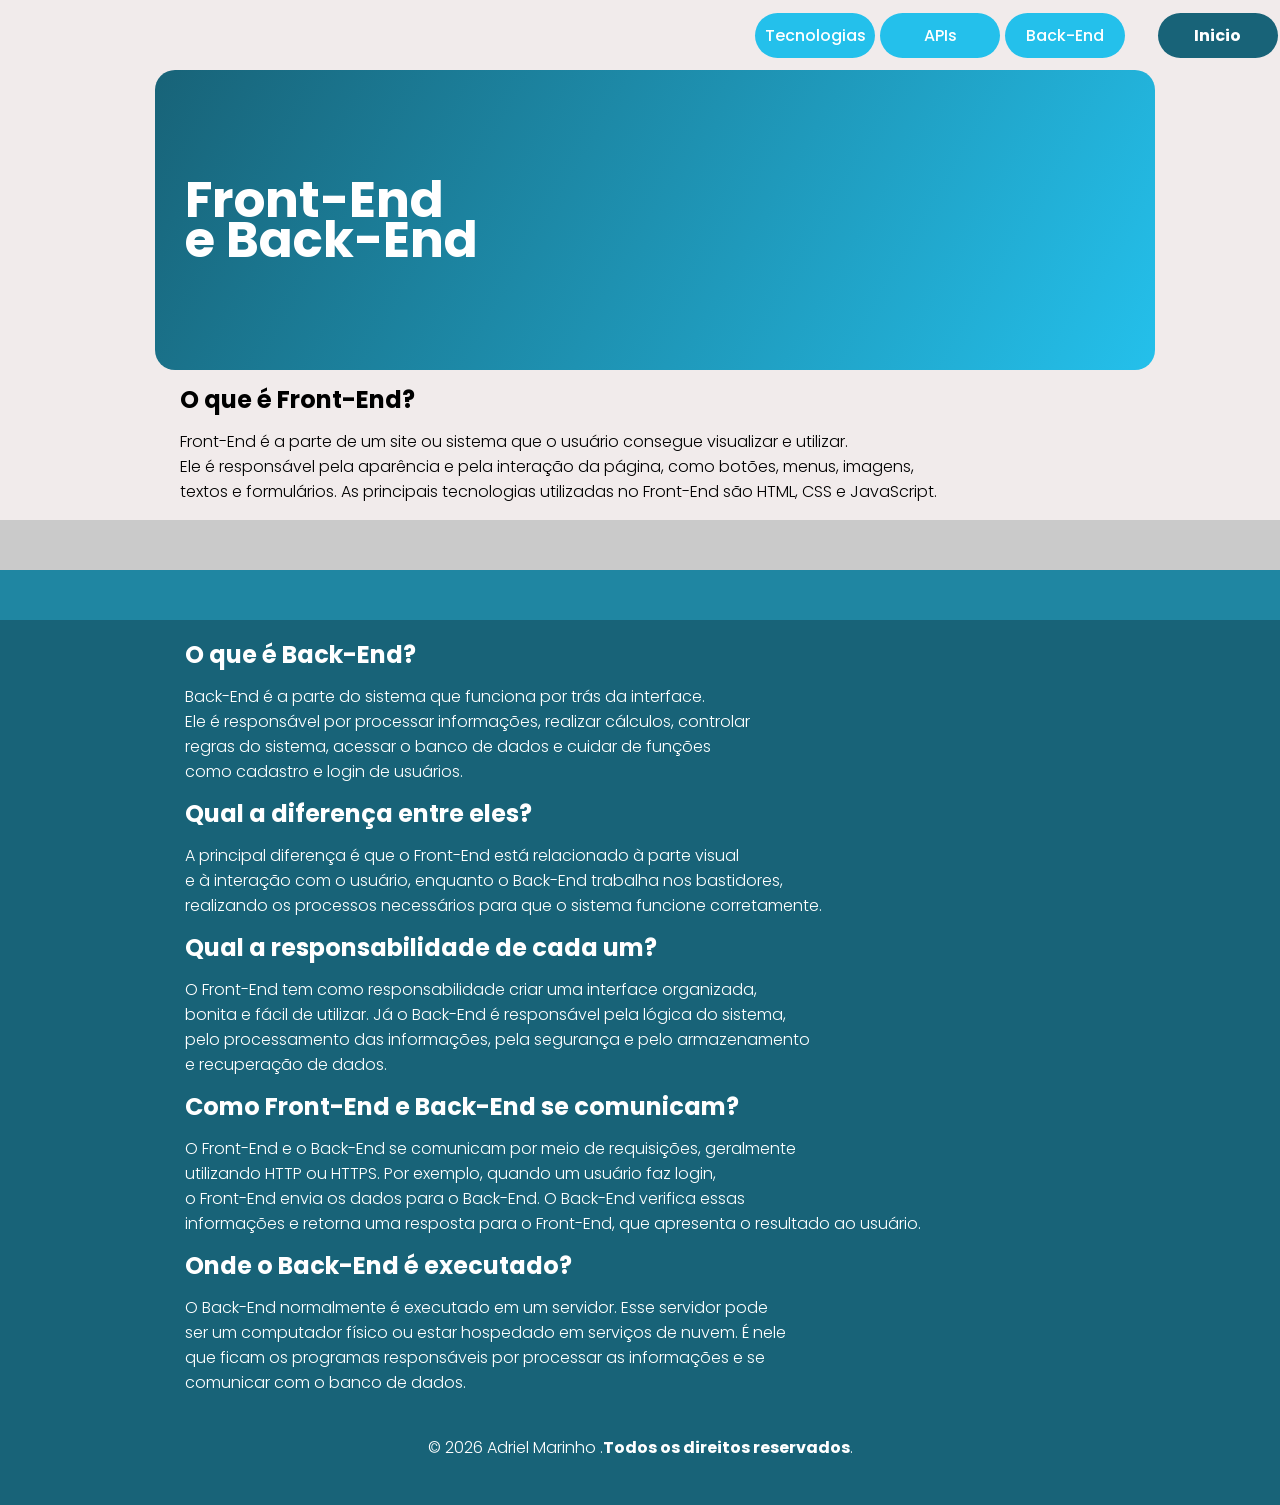
<file: index.html>
<!DOCTYPE html>

<html lang="pt-BR">
    <head>
        <meta charset="UTF-8">
        <meta name="viewport" content="width=device-width, initial-scale=1.0">
        <title>Como Funciona o Back-end?</title>
        <link rel="stylesheet" href="./css/style.css">
        <link rel="preconnect" href="https://fonts.googleapis.com">
<link rel="preconnect" href="https://fonts.gstatic.com" crossorigin>
<link href="https://fonts.googleapis.com/css2?family=Poppins:ital,wght@0,100;0,200;0,300;0,400;0,500;0,600;0,700;0,800;0,900;1,100;1,200;1,300;1,400;1,500;1,600;1,700;1,800;1,900&display=swap" rel="stylesheet">
    </head>
    <body>
        <header id="nav">
            <nav>
                <a href="index.html" class="Inicio">Inicio</a>
                <a href="Back-End/Back.html">Back-End</a>
                <a href="Apis-/Apis.html">APIs</a>
                <a href="Tecnologias/Tecnologias.html">Tecnologias</a>
            </nav>
        </header>

        <div class="container1">
            <div class="box"><h1>Front-End <br> e Back-End</h1></div>
        </div>

        <section>
            <h2>O que é Front-End?</h2>
            <p>Front-End é a parte de um site ou sistema que o usuário consegue visualizar e utilizar. <br>
             Ele é responsável pela aparência e pela interação da página, como botões, menus, imagens, <br>
             textos e formulários. As principais tecnologias utilizadas no Front-End são HTML, CSS e JavaScript.
            </p>
        </section>

        <div class="div1"></div>
        <div class="div2"></div>
        <div class="div3">
            <section>
                <h2>O que é Back-End?</h2>
                <p>Back-End é a parte do sistema que funciona por trás da interface. <br>
                    Ele é responsável por processar informações, realizar cálculos, controlar <br>
                    regras do sistema, acessar o banco de dados e cuidar de funções <br>
                    como cadastro e login de usuários.</p>

            </section>
            <section>
                <h2>Qual a diferença entre eles?</h2>
                <p>A principal diferença é que o Front-End está relacionado à parte visual <br>
                     e à interação com o usuário, enquanto o Back-End trabalha nos bastidores, <br>
                     realizando os processos necessários para que o sistema funcione corretamente.</p>

            </section>
            <section>
                <h2>Qual a responsabilidade de cada um?</h2>
                <p>O Front-End tem como responsabilidade criar uma interface organizada, <br>
                    bonita e fácil de utilizar. Já o Back-End é responsável pela lógica do sistema, <br>
                     pelo processamento das informações, pela segurança e pelo armazenamento <br>
                      e recuperação de dados.</p>

            </section>
            <section>
                <h2>Como Front-End e Back-End se comunicam?</h2>
                <p>O Front-End e o Back-End se comunicam por meio de requisições, geralmente <br>
                    utilizando HTTP ou HTTPS. Por exemplo, quando um usuário faz login, <br>
                    o Front-End envia os dados para o Back-End. O Back-End verifica essas <br>
                    informações e retorna uma resposta para o Front-End, que apresenta o resultado ao usuário.</p>

            </section>
            <section>
                <h2>Onde o Back-End é executado?</h2>
                <p>O Back-End normalmente é executado em um servidor. Esse servidor pode <br>
                    ser um computador físico ou estar hospedado em serviços de nuvem. É nele <br>
                     que ficam os programas responsáveis por processar as informações e se <br>
                     comunicar com o banco de dados.</p>

            </section>

            <footer>
                © 2026 Adriel Marinho . <strong>Todos os direitos reservados</strong>.
            </footer>
        </div>
    </body>
</html>
</file>
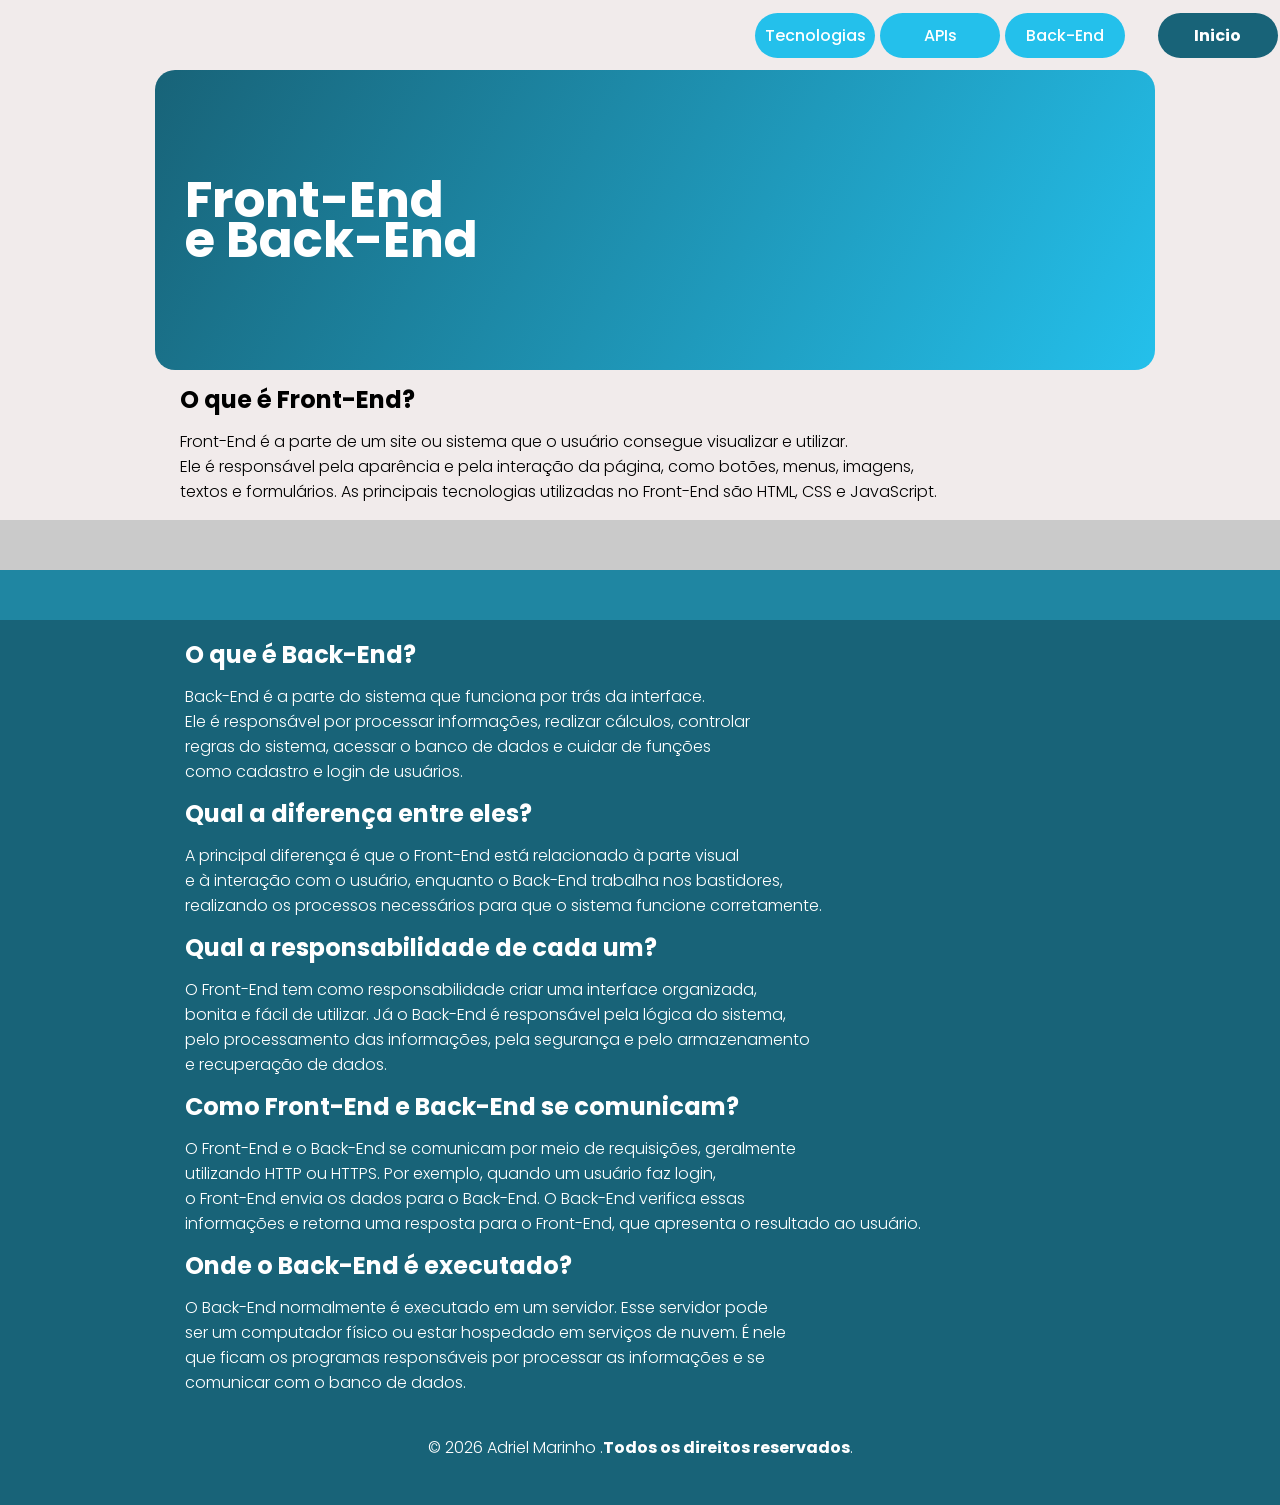
<file: Inicio.html>
<!DOCTYPE html>

<html lang="pt-BR">
    <head>
        <meta charset="UTF-8">
        <meta name="viewport" content="width=device-width, initial-scale=1.0">
        <title>Como Funciona o Back-end?</title>
        <link rel="stylesheet" href="./css/style.css">
        <link rel="preconnect" href="https://fonts.googleapis.com">
<link rel="preconnect" href="https://fonts.gstatic.com" crossorigin>
<link href="https://fonts.googleapis.com/css2?family=Poppins:ital,wght@0,100;0,200;0,300;0,400;0,500;0,600;0,700;0,800;0,900;1,100;1,200;1,300;1,400;1,500;1,600;1,700;1,800;1,900&display=swap" rel="stylesheet">
    </head>
    <body>
        <header id="nav">
            <nav>
                <a href="/Inicio/Inicio.html" class="Inicio">Inicio</a>
                <a href="/Back-End/Back.html">Back-End</a>
                <a href="/Apis-/Apis.html">APIs</a>
                <a href="/Tecnologias/Tecnologias.html">Tecnologias</a>
            </nav>
        </header>

        <div class="container1">
            <div class="box"><h1>Front-End <br> e Back-End</h1></div>
        </div>

        <section>
            <h2>O que é Front-End?</h2>
            <p>Front-End é a parte de um site ou sistema que o usuário consegue visualizar e utilizar. <br>
             Ele é responsável pela aparência e pela interação da página, como botões, menus, imagens, <br>
             textos e formulários. As principais tecnologias utilizadas no Front-End são HTML, CSS e JavaScript.
            </p>
        </section>

        <div class="div1"></div>
        <div class="div2"></div>
        <div class="div3">
            <section>
                <h2>O que é Back-End?</h2>
                <p>Back-End é a parte do sistema que funciona por trás da interface. <br>
                    Ele é responsável por processar informações, realizar cálculos, controlar <br>
                    regras do sistema, acessar o banco de dados e cuidar de funções <br>
                    como cadastro e login de usuários.</p>

            </section>
            <section>
                <h2>Qual a diferença entre eles?</h2>
                <p>A principal diferença é que o Front-End está relacionado à parte visual <br>
                     e à interação com o usuário, enquanto o Back-End trabalha nos bastidores, <br>
                     realizando os processos necessários para que o sistema funcione corretamente.</p>

            </section>
            <section>
                <h2>Qual a responsabilidade de cada um?</h2>
                <p>O Front-End tem como responsabilidade criar uma interface organizada, <br>
                    bonita e fácil de utilizar. Já o Back-End é responsável pela lógica do sistema, <br>
                     pelo processamento das informações, pela segurança e pelo armazenamento <br>
                      e recuperação de dados.</p>

            </section>
            <section>
                <h2>Como Front-End e Back-End se comunicam?</h2>
                <p>O Front-End e o Back-End se comunicam por meio de requisições, geralmente <br>
                    utilizando HTTP ou HTTPS. Por exemplo, quando um usuário faz login, <br>
                    o Front-End envia os dados para o Back-End. O Back-End verifica essas <br>
                    informações e retorna uma resposta para o Front-End, que apresenta o resultado ao usuário.</p>

            </section>
            <section>
                <h2>Onde o Back-End é executado?</h2>
                <p>O Back-End normalmente é executado em um servidor. Esse servidor pode <br>
                    ser um computador físico ou estar hospedado em serviços de nuvem. É nele <br>
                     que ficam os programas responsáveis por processar as informações e se <br>
                     comunicar com o banco de dados.</p>

            </section>

            <footer>
                © 2026 Adriel Marinho . <strong>Todos os direitos reservados</strong>.
            </footer>
        </div>
    </body>
</html>
</file>
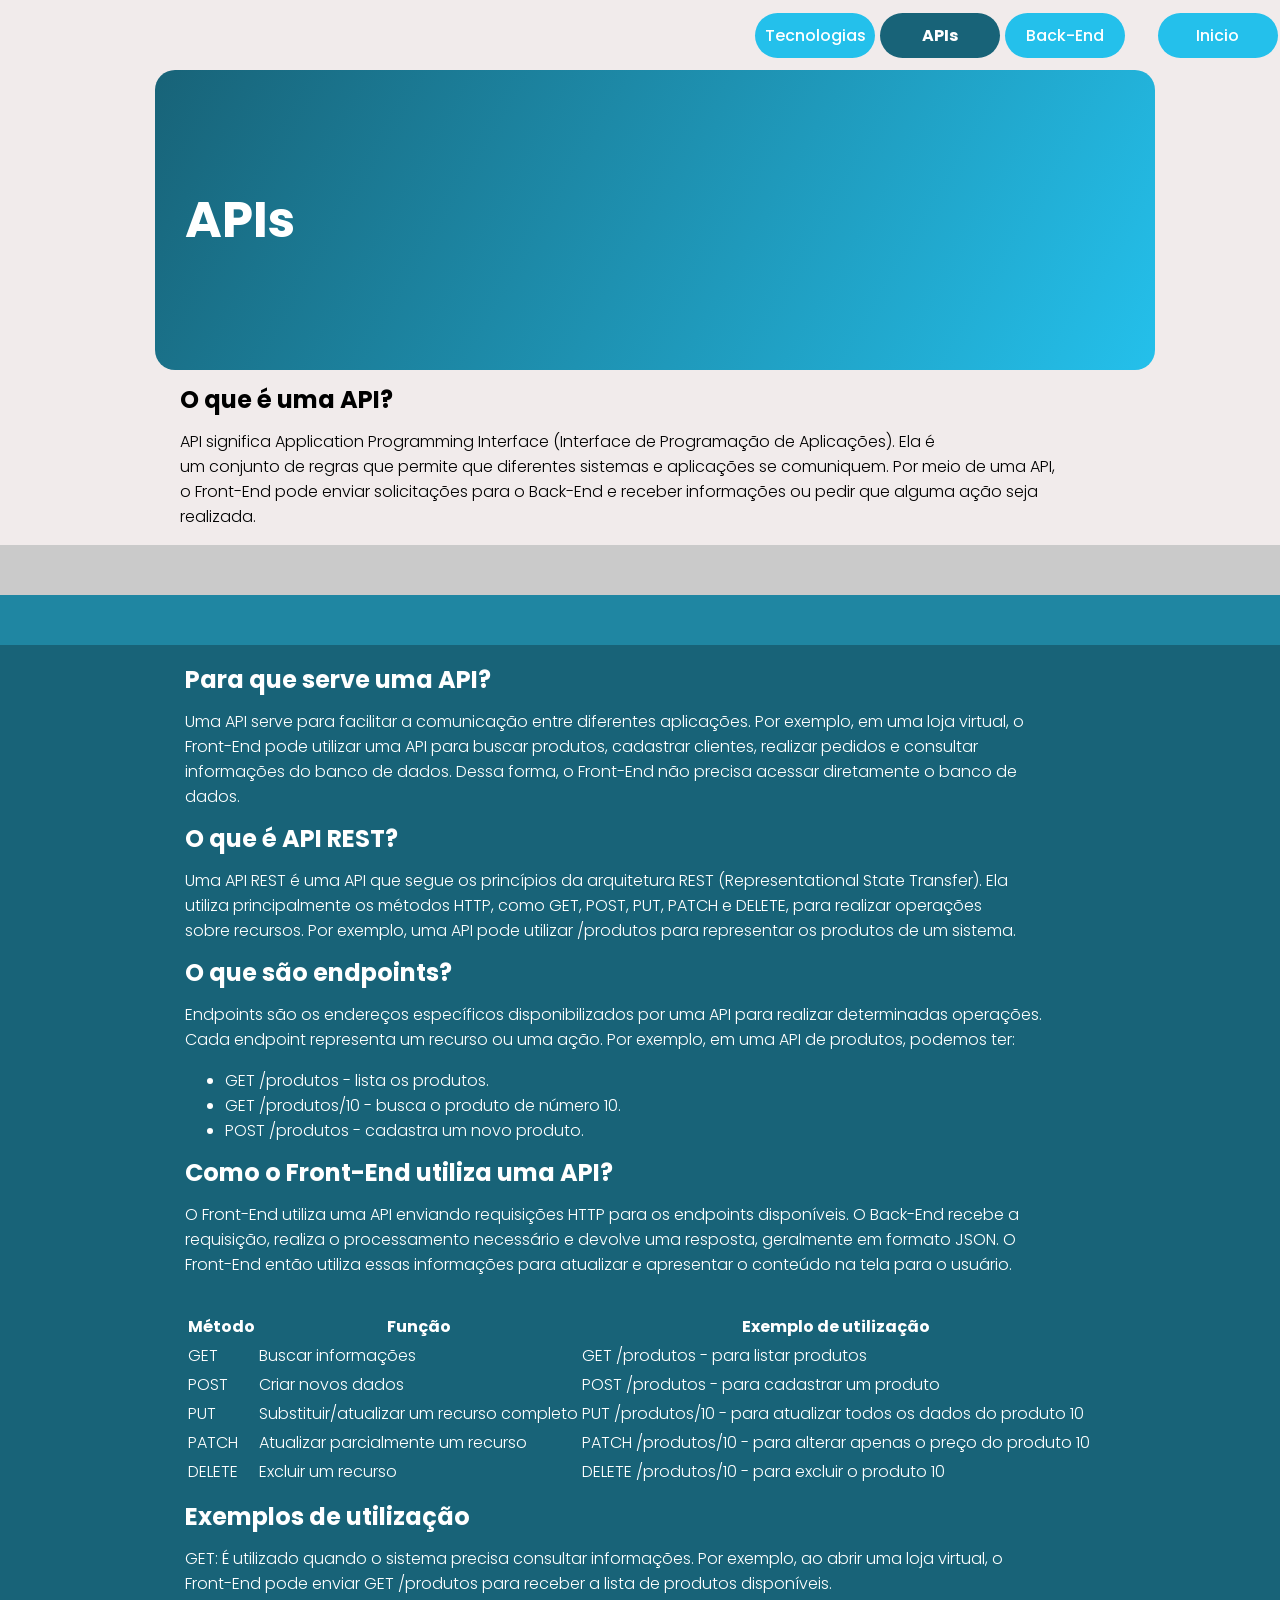
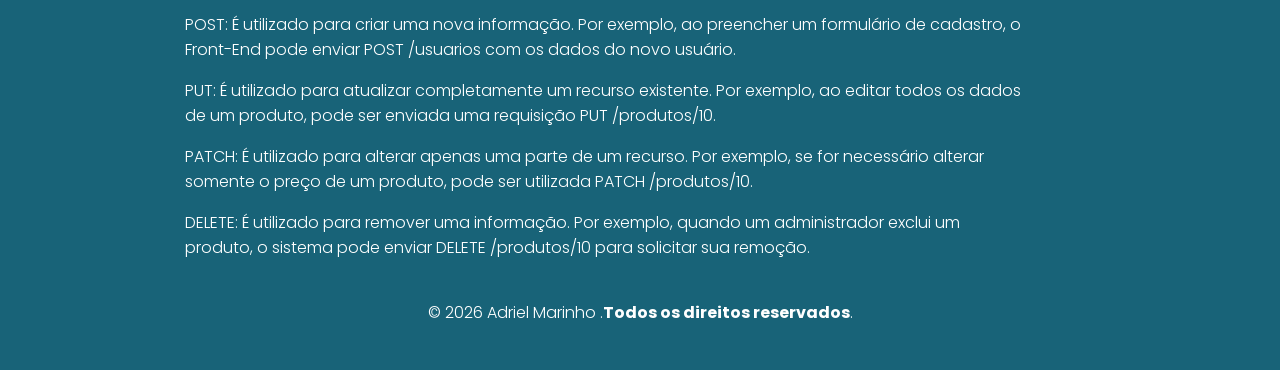
<file: Apis-/Apis.html>
<!DOCTYPE html>

<html lang="pt-BR">
    <head>
        <meta charset="UTF-8">
        <meta name="viewport" content="width=device-width, initial-scale=1.0">
        <title>APIs</title>
        <link rel="stylesheet" href="./css/style.css">
        <link rel="preconnect" href="https://fonts.googleapis.com">
<link rel="preconnect" href="https://fonts.gstatic.com" crossorigin>
<link href="https://fonts.googleapis.com/css2?family=Poppins:ital,wght@0,100;0,200;0,300;0,400;0,500;0,600;0,700;0,800;0,900;1,100;1,200;1,300;1,400;1,500;1,600;1,700;1,800;1,900&display=swap" rel="stylesheet">
    </head>
    <body>
        <header id="nav">
            <nav>
                <a href="../index.html" class="Inicio">Inicio</a>
                <a href="../Back-End/Back.html" class="Back-end">Back-End</a>
                <a href="Apis-/Apis.html" class="APIs">APIs</a>
                <a href="../Tecnologias/Tecnologias.html">Tecnologias</a>
            </nav>
        </header>

        <div class="container1">
            <div class="box"><h1>APIs</h1></div>
        </div>

        <section>
            <h2>O que é uma API?</h2>
            <p>API significa Application Programming Interface (Interface de Programação de Aplicações). Ela é <br>
                um conjunto de regras que permite que diferentes sistemas e aplicações se comuniquem. Por meio de uma API, <br>
                o Front-End pode enviar solicitações para o Back-End e receber informações ou pedir que alguma ação seja <br>
                 realizada.
            </p>
        </section>

        <div class="div1"></div>
        <div class="div2"></div>
        <div class="div3">
            <section>
                <h2>Para que serve uma API?</h2>
                <p>Uma API serve para facilitar a comunicação entre diferentes aplicações. Por exemplo, em uma loja virtual, o <br>
                    Front-End pode utilizar uma API para buscar produtos, cadastrar clientes, realizar pedidos e consultar <br>
                     informações do banco de dados. Dessa forma, o Front-End não precisa acessar diretamente o banco de <br>
                     dados.</p>

            </section>
            <section>
                <h2>O que é API REST?</h2>
                <p>Uma API REST é uma API que segue os princípios da arquitetura REST (Representational State Transfer). Ela <br>
                     utiliza principalmente os métodos HTTP, como GET, POST, PUT, PATCH e DELETE, para realizar operações <br>
                      sobre recursos. Por exemplo, uma API pode utilizar /produtos para representar os produtos de um sistema.</p>

            </section>
            <section>
                <h2>O que são endpoints?</h2>
                <p>Endpoints são os endereços específicos disponibilizados por uma API para realizar determinadas operações. <br>
                     Cada endpoint representa um recurso ou uma ação. Por exemplo, em uma API de produtos, podemos ter:</p>
                    <ul>
                        <li>GET /produtos - lista os produtos.</li>
                        <li>GET /produtos/10 - busca o produto de número 10.</li>
                        <li>POST /produtos - cadastra um novo produto.</li>
                    </ul>
            </section>
            <section>
                <h2>Como o Front-End utiliza uma API?</h2>
                <p>O Front-End utiliza uma API enviando requisições HTTP para os endpoints disponíveis. O Back-End recebe a <br>
                    requisição, realiza o processamento necessário e devolve uma resposta, geralmente em formato JSON. O <br>
                    Front-End então utiliza essas informações para atualizar e apresentar o conteúdo na tela para o usuário.</p><br>

                <table>
                    <thead>
                        <tr>
                            <th>Método</th>
                            <th>Função</th>
                            <th>Exemplo de utilização</th>
                        </tr>
                    </thead>
                    <tbody>
                        <tr>
                            <td>GET</td>
                            <td>Buscar informações</td>
                            <td>GET /produtos - para listar produtos</td>
                        </tr>
                        <tr>
                            <td>POST</td>
                            <td>Criar novos dados</td>
                            <td>POST /produtos - para cadastrar um produto</td>
                        </tr>
                        <tr>
                            <td>PUT</td>
                            <td>Substituir/atualizar um recurso completo</td>
                            <td>PUT /produtos/10 - para atualizar todos os dados do produto 10</td>
                        </tr>
                        <tr>
                            <td>PATCH</td>
                            <td>Atualizar parcialmente um recurso</td>
                            <td>PATCH /produtos/10 - para alterar apenas o preço do produto 10</td>
                        </tr>
                        <tr>
                            <td>DELETE</td>
                            <td>Excluir um recurso</td>
                            <td>DELETE /produtos/10 - para excluir o produto 10</td>
                        </tr>
                    </tbody>
                </table>
            </section>
            <section>
                <h2>Exemplos de utilização</h2>
                <p>GET: É utilizado quando o sistema precisa consultar informações. Por exemplo, ao abrir uma loja virtual, o <br>
                    Front-End pode enviar GET /produtos para receber a lista de produtos disponíveis.</p>

                <p>POST: É utilizado para criar uma nova informação. Por exemplo, ao preencher um formulário de cadastro, o <br>
                    Front-End pode enviar POST /usuarios com os dados do novo usuário.</p>
                
                <p>PUT: É utilizado para atualizar completamente um recurso existente. Por exemplo, ao editar todos os dados <br>
                    de um produto, pode ser enviada uma requisição PUT /produtos/10.</p>

                <p>PATCH: É utilizado para alterar apenas uma parte de um recurso. Por exemplo, se for necessário alterar <br>
                    somente o preço de um produto, pode ser utilizada PATCH /produtos/10.</p>

                <p>DELETE: É utilizado para remover uma informação. Por exemplo, quando um administrador exclui um  <br>
                     produto, o sistema pode enviar DELETE /produtos/10 para solicitar sua remoção.</p>
            </section>
            
            <footer>
                © 2026 Adriel Marinho . <strong>Todos os direitos reservados</strong>.
            </footer>
        </div>
    </body>
</html>
</file>
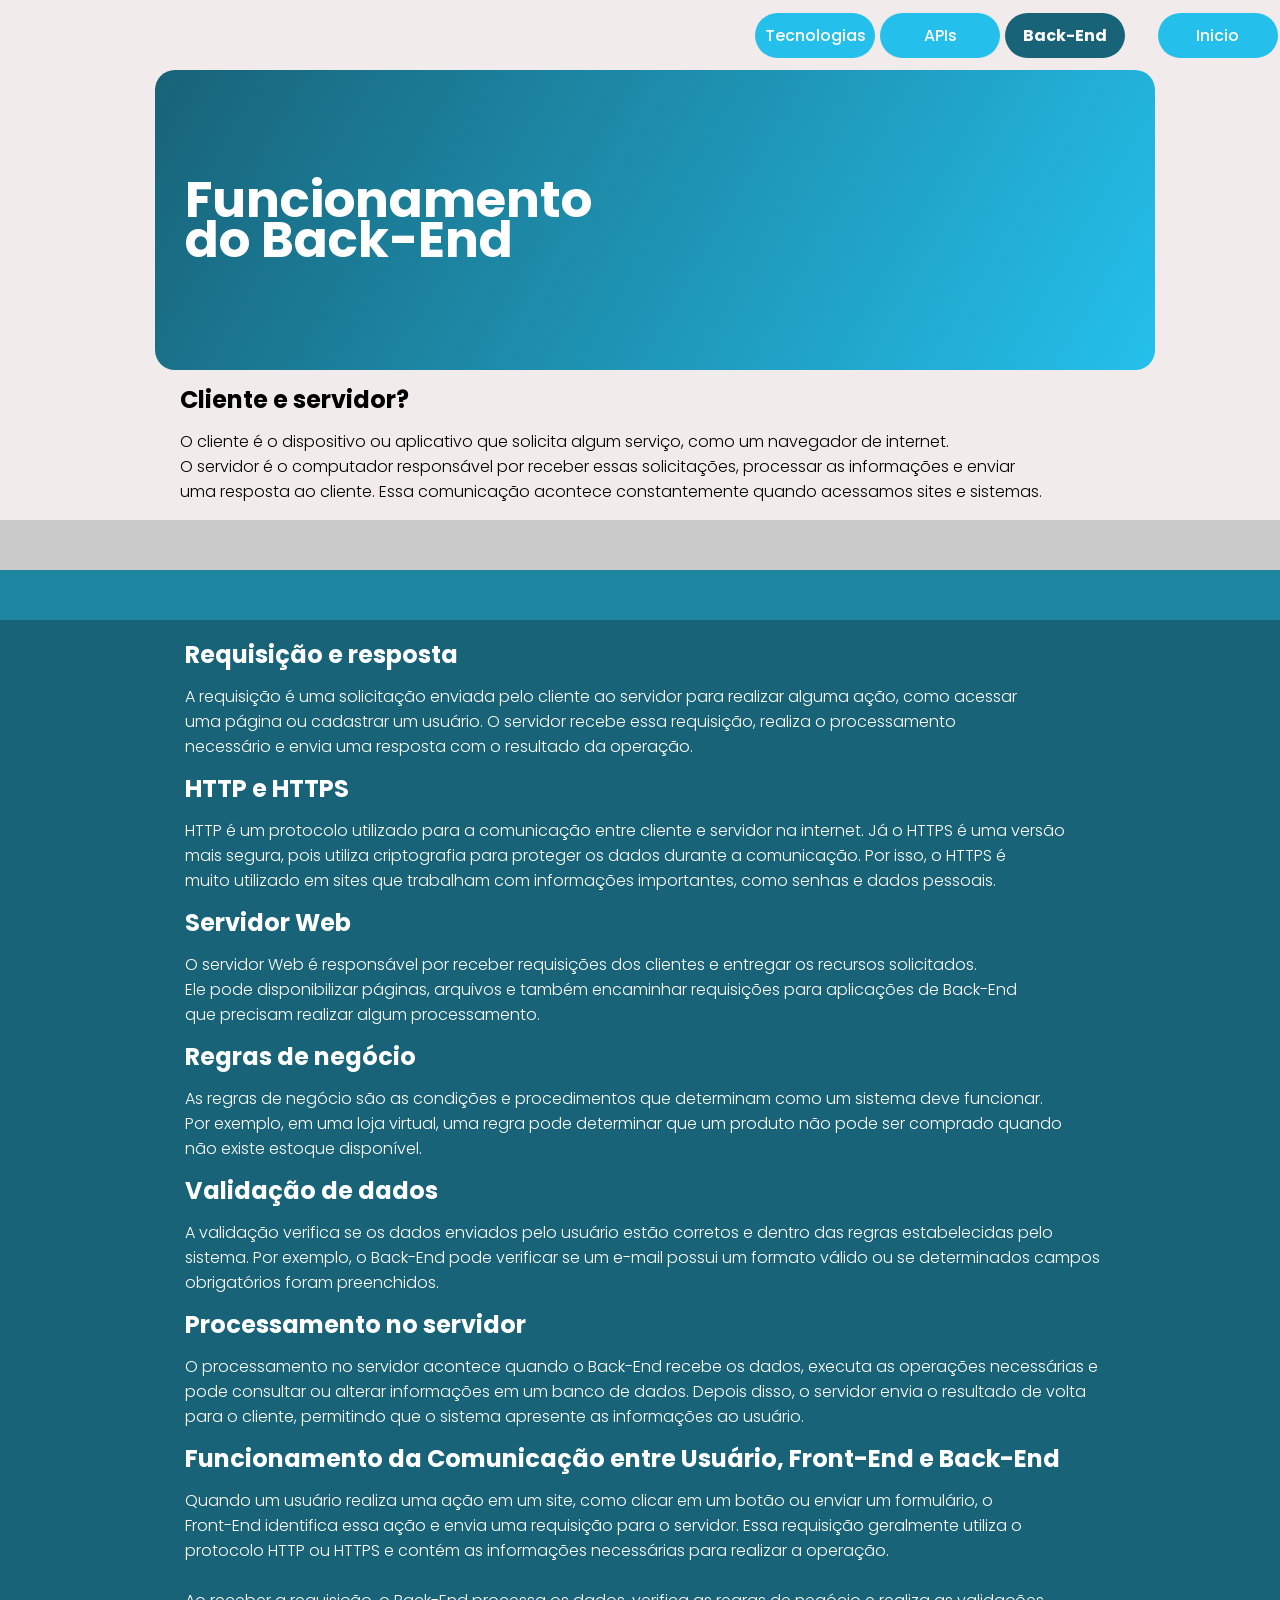
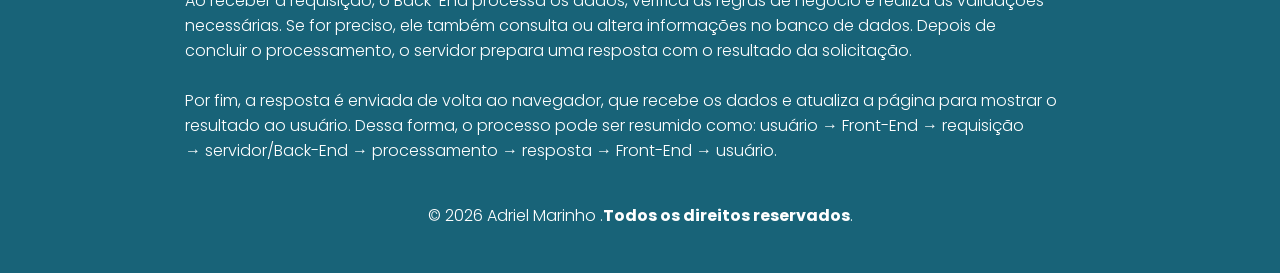
<file: Back-End/Back.html>
<!DOCTYPE html>

<html lang="pt-BR">
    <head>
        <meta charset="UTF-8">
        <meta name="viewport" content="width=device-width, initial-scale=1.0">
        <title>Back-end</title>
        <link rel="stylesheet" href="./css/style.css">
        <link rel="preconnect" href="https://fonts.googleapis.com">
<link rel="preconnect" href="https://fonts.gstatic.com" crossorigin>
<link href="https://fonts.googleapis.com/css2?family=Poppins:ital,wght@0,100;0,200;0,300;0,400;0,500;0,600;0,700;0,800;0,900;1,100;1,200;1,300;1,400;1,500;1,600;1,700;1,800;1,900&display=swap" rel="stylesheet">
    </head>
    <body>
        <header id="nav">
            <nav>
                <a href="../index.html" class="Inicio">Inicio</a>
                <a href="Back-End/Back.html" class="Back-end">Back-End</a>
                <a href="../Apis-/Apis.html">APIs</a>
                <a href="../Tecnologias/Tecnologias.html">Tecnologias</a>
            </nav>
        </header>

        <div class="container1">
            <div class="box"><h1>Funcionamento <br> do Back-End</h1></div>
        </div>

        <section>
            <h2>Cliente e servidor?</h2>
            <p>O cliente é o dispositivo ou aplicativo que solicita algum serviço, como um navegador de internet. <br>
                 O servidor é o computador responsável por receber essas solicitações, processar as informações e enviar <br>
                  uma resposta ao cliente. Essa comunicação acontece constantemente quando acessamos sites e sistemas.
            </p>
        </section>

        <div class="div1"></div>
        <div class="div2"></div>
        <div class="div3">
            <section>
                <h2>Requisição e resposta</h2>
                <p>A requisição é uma solicitação enviada pelo cliente ao servidor para realizar alguma ação, como acessar <br>
                     uma página ou cadastrar um usuário. O servidor recebe essa requisição, realiza o processamento <br>
                      necessário e envia uma resposta com o resultado da operação.</p>

            </section>
            <section>
                <h2>HTTP e HTTPS</h2>
                <p>HTTP é um protocolo utilizado para a comunicação entre cliente e servidor na internet. Já o HTTPS é uma versão <br>
                     mais segura, pois utiliza criptografia para proteger os dados durante a comunicação. Por isso, o HTTPS é <br>
                     muito utilizado em sites que trabalham com informações importantes, como senhas e dados pessoais.</p>

            </section>
            <section>
                <h2>Servidor Web</h2>
                <p>O servidor Web é responsável por receber requisições dos clientes e entregar os recursos solicitados. <br>
                    Ele pode disponibilizar páginas, arquivos e também encaminhar requisições para aplicações de Back-End <br>
                     que precisam realizar algum processamento.</p>

            </section>
            <section>
                <h2>Regras de negócio</h2>
                <p>As regras de negócio são as condições e procedimentos que determinam como um sistema deve funcionar. <br>
                     Por exemplo, em uma loja virtual, uma regra pode determinar que um produto não pode ser comprado quando <br>
                     não existe estoque disponível.</p>

            </section>
            <section>
                <h2>Validação de dados</h2>
                <p>A validação verifica se os dados enviados pelo usuário estão corretos e dentro das regras estabelecidas pelo <br>
                     sistema. Por exemplo, o Back-End pode verificar se um e-mail possui um formato válido ou se determinados campos <br>
                     obrigatórios foram preenchidos.</p>

            </section>
            <section>
                <h2>Processamento no servidor</h2>
                <p>O processamento no servidor acontece quando o Back-End recebe os dados, executa as operações necessárias e <br>
                    pode consultar ou alterar informações em um banco de dados. Depois disso, o servidor envia o resultado de volta <br>
                    para o cliente, permitindo que o sistema apresente as informações ao usuário.</p>

            </section>
            <section>
                <h2>Funcionamento da Comunicação entre Usuário, Front-End e Back-End</h2>
                <p>Quando um usuário realiza uma ação em um site, como clicar em um botão ou enviar um formulário, o <br>
                    Front-End identifica essa ação e envia uma requisição para o servidor. Essa requisição geralmente utiliza o <br>
                     protocolo HTTP ou HTTPS e contém as informações necessárias para realizar a operação. <br><br>

                    Ao receber a requisição, o Back-End processa os dados, verifica as regras de negócio e realiza as validações <br>
                    necessárias. Se for preciso, ele também consulta ou altera informações no banco de dados. Depois de <br>
                    concluir o processamento, o servidor prepara uma resposta com o resultado da solicitação. <br><br>

                    Por fim, a resposta é enviada de volta ao navegador, que recebe os dados e atualiza a página para mostrar o <br>
                    resultado ao usuário. Dessa forma, o processo pode ser resumido como: usuário → Front-End → requisição <br>
                    → servidor/Back-End → processamento → resposta → Front-End → usuário.</p>
            </section>
            <footer>
                © 2026 Adriel Marinho . <strong>Todos os direitos reservados</strong>.
            </footer>
        </div>
    </body>
</html>
</file>
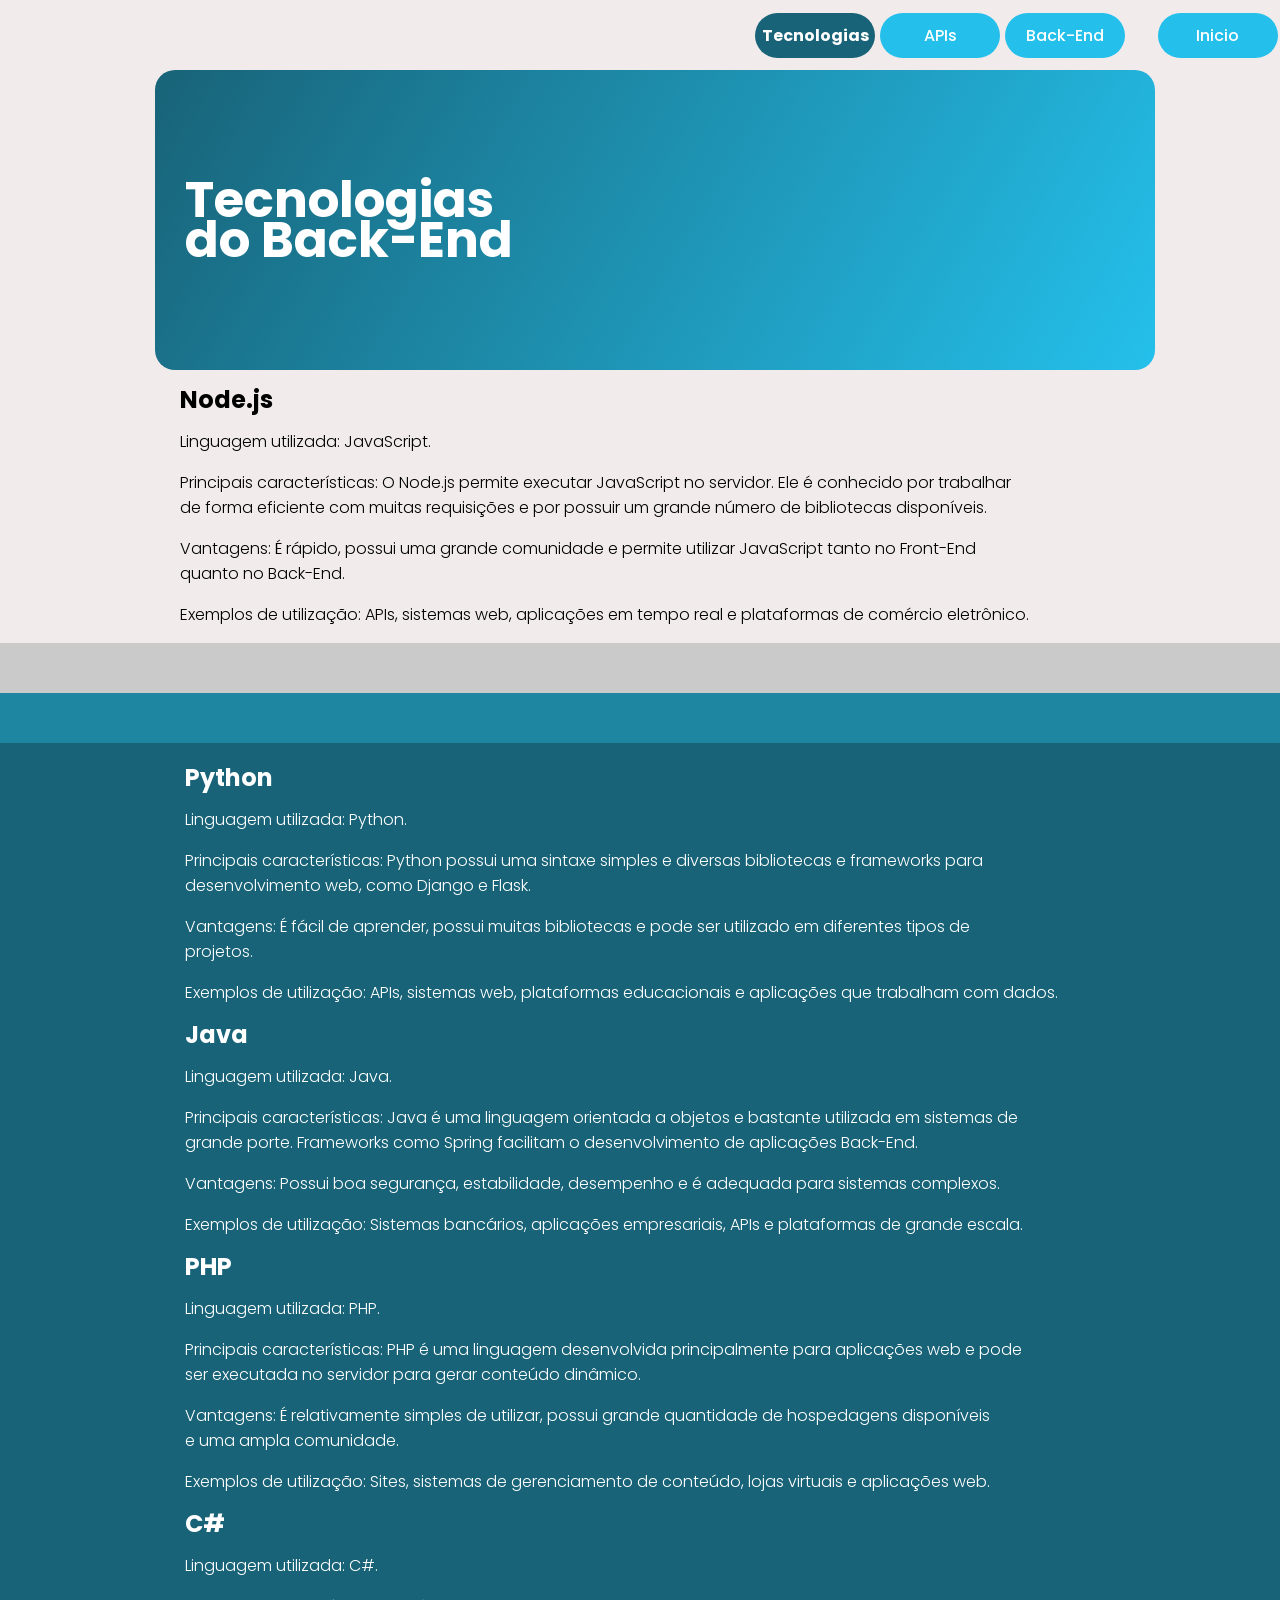
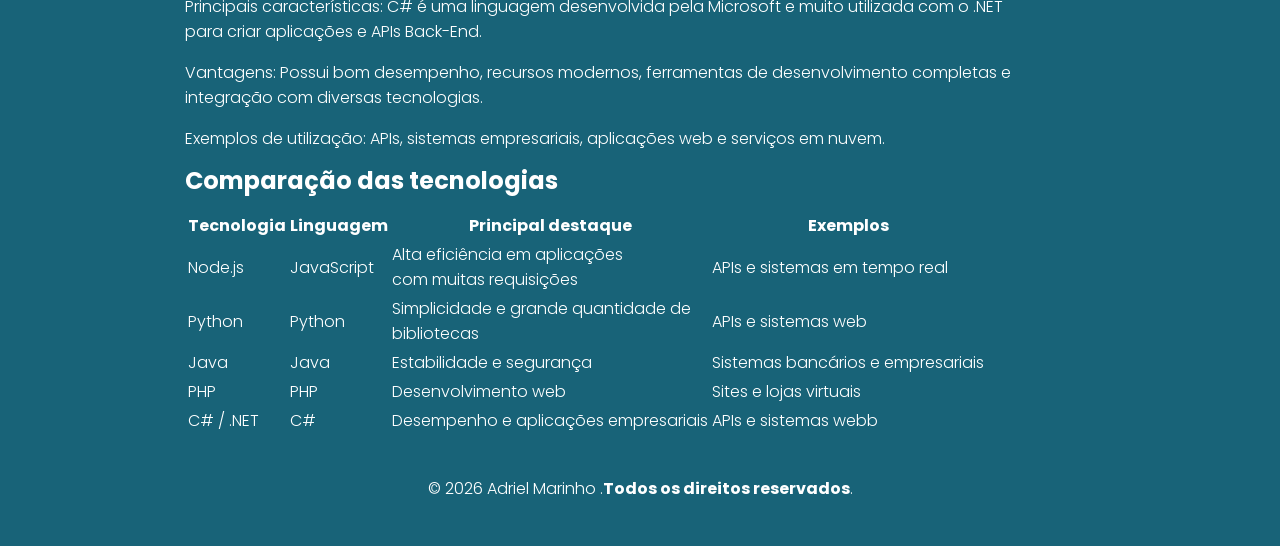
<file: Tecnologias/Tecnologias.html>
<!DOCTYPE html>

<html lang="pt-BR">
    <head>
        <meta charset="UTF-8">
        <meta name="viewport" content="width=device-width, initial-scale=1.0">
        <title>Tecnologias</title>
        <link rel="stylesheet" href="./css/style.css">
        <link rel="preconnect" href="https://fonts.googleapis.com">
<link rel="preconnect" href="https://fonts.gstatic.com" crossorigin>
<link href="https://fonts.googleapis.com/css2?family=Poppins:ital,wght@0,100;0,200;0,300;0,400;0,500;0,600;0,700;0,800;0,900;1,100;1,200;1,300;1,400;1,500;1,600;1,700;1,800;1,900&display=swap" rel="stylesheet">
    </head>
    <body>
        <header id="nav">
            <nav>
                <a href="../index.html" class="Inicio">Inicio</a>
                <a href="../Back-End/Back.html" class="Back-end">Back-End</a>
                <a href="../Apis-/Apis.html" class="APIs">APIs</a>
                <a href="Tecnologias/Tecnologias.html" class="Tec">Tecnologias</a>
            </nav>
        </header>

        <div class="container1">
            <div class="box"><h1>Tecnologias <br>
                do Back-End</h1></div>
        </div>

        <section>
            <h2>Node.js</h2>
            <p>Linguagem utilizada: JavaScript.</p>
            <p>Principais características: O Node.js permite executar JavaScript no servidor. Ele é conhecido por trabalhar <br>

            de forma eficiente com muitas requisições e por possuir um grande número de bibliotecas disponíveis.</p>

            <p>Vantagens: É rápido, possui uma grande comunidade e permite utilizar JavaScript tanto no Front-End <br>
                quanto no Back-End.</p>

            <p>Exemplos de utilização: APIs, sistemas web, aplicações em tempo real e plataformas de comércio eletrônico.</p>
        </section>

        <div class="div1"></div>
        <div class="div2"></div>
        <div class="div3">
            <section>
                <h2>Python</h2>
                <p>Linguagem utilizada: Python.</p>
                <p>Principais características: Python possui uma sintaxe simples e diversas bibliotecas e frameworks para <br>
                     desenvolvimento web, como Django e Flask.</p>

                <p>Vantagens: É fácil de aprender, possui muitas bibliotecas e pode ser utilizado em diferentes tipos de <br>
                    projetos.</p>
                    
                <p>Exemplos de utilização: APIs, sistemas web, plataformas educacionais e aplicações que trabalham com dados.</p>
            </section>
            <section>
                <h2>Java</h2>
                <p>Linguagem utilizada: Java.</p>
                <p>Principais características: Java é uma linguagem orientada a objetos e bastante utilizada em sistemas de <br>
                    grande porte. Frameworks como Spring facilitam o desenvolvimento de aplicações Back-End.</p>

                <p>Vantagens: Possui boa segurança, estabilidade, desempenho e é adequada para sistemas complexos.</p>
                    
                <p>Exemplos de utilização: Sistemas bancários, aplicações empresariais, APIs e plataformas de grande escala.</p>
            </section>
            <section>
                <h2>PHP</h2>
                <p>Linguagem utilizada: PHP.</p>
                <p>Principais características: PHP é uma linguagem desenvolvida principalmente para aplicações web e pode <br>
                    ser executada no servidor para gerar conteúdo dinâmico.</p>

                <p>Vantagens: É relativamente simples de utilizar, possui grande quantidade de hospedagens disponíveis <br>
                    e uma ampla comunidade.</p>
                    
                <p>Exemplos de utilização: Sites, sistemas de gerenciamento de conteúdo, lojas virtuais e aplicações web.</p>
            </section>
            <section>
                <h2>C#</h2>
                <p>Linguagem utilizada: C#.</p>
                <p>Principais características: C# é uma linguagem desenvolvida pela Microsoft e muito utilizada com o .NET <br>
                    para criar aplicações e APIs Back-End.</p>

                <p>Vantagens: Possui bom desempenho, recursos modernos, ferramentas de desenvolvimento completas e <br>
                    integração com diversas tecnologias.</p>
                    
                <p>Exemplos de utilização: APIs, sistemas empresariais, aplicações web e serviços em nuvem.</p>
                
            </section>
            <section>
                <h2>Comparação das tecnologias</h2>

                <table>
                    <thead>
                        <tr>
                            <th>Tecnologia</th>
                            <th>Linguagem</th>
                            <th>Principal destaque</th>
                            <th>Exemplos</th>
                        </tr>
                    </thead>
                    <tbody>
                        <tr>
                            <td>Node.js</td>
                            <td>JavaScript</td>
                            <td>Alta eficiência em aplicações <br>com
                                muitas requisições</td>
                            <td>APIs e sistemas em tempo real</td>
                        </tr>
                        <tr>
                            <td>Python</td>
                            <td>Python</td>
                            <td>Simplicidade e grande quantidade de <br>bibliotecas</td>
                            <td>APIs e sistemas web</td>
                        </tr>
                        <tr>
                            <td>Java</td>
                            <td>Java</td>
                            <td>Estabilidade e segurança</td>
                            <td>Sistemas bancários e empresariais</td>
                        </tr>
                        <tr>
                            <td>PHP</td>
                            <td>PHP</td>
                            <td>Desenvolvimento web</td>
                            <td>Sites e lojas virtuais</td>
                        </tr>
                        <tr>
                            <td>C# / .NET</td>
                            <td>C#</td>
                            <td>Desempenho e aplicações empresariais</td>
                            <td>APIs e sistemas webb</td>
                        </tr>
                    </tbody>
                </table>
            </section>
            
            
            <footer>
                © 2026 Adriel Marinho . <strong>Todos os direitos reservados</strong>.
            </footer>
        </div>
    </body>
</html>
</file>
<file: css/style.css>
body{
    background-color: #f1ebeb;
    margin: 0px;
}

nav {
    display: flex;
    justify-content: flex-start;
    flex-direction: row-reverse;
    margin-top: 10px;
        
}
a{
    display: flex;
    width: 100px;
    height: 25px;
    padding: 10px;
    border-radius: 100px;
    background-color: #24c0eb;
    align-items: center;
    justify-content: center;
    text-decoration: none;
    margin: 2.5px;
    color: white;
    font-family: "Poppins", sans-serif;
    font-weight: 500;
    font-style: normal;
}

.Inicio{
    margin-left: 30px;
    background-color: #186378;
    font-family: "Poppins", sans-serif;
    font-weight: 700;
    font-style: normal;
}

.container1{
    display: flex;
    justify-content: center;
    margin: 10px 0 0 30px;
}
.box{
    display: flex;
    width: 1000px;
    height: 300px;
    border-radius: 20px;
    background: linear-gradient(120deg, #186378, #24c0eb);
    color: white;
    align-items: center;
}

.box h1 {
    margin-left: 30px;
    font-size: 50px;
      font-family: "Poppins", sans-serif;
      font-weight: 700;
      font-style: normal;
      line-height: 0.8;
}

h2{
    display: flex;
    justify-content: flex-start;
    margin-left: 180px;
    font-family: "Poppins", sans-serif;
      font-weight: 700;
      font-style: normal;
      line-height: 0.8;
}

.div1{
    width: px;
    height: 50px;
    background-color: #cacaca;

}
.div2{
    width: px;
    height: 50px;
    background-color: #1f86a2;

}
.div3{
    width: px;
    height: px;
    padding: 5px;
    background-color: #186378;

}

a:hover {
    transform: scale(1.05);
}

.div3 h2 {
    color: white;
}
.div3 p {
    color: white;
}

p{
     display: flex;
    justify-content: flex-start;
    margin-left: 180px;
    font-family: "Poppins", sans-serif;
      font-weight: 300;
      font-style: normal;
}

footer{
     display: flex;
    justify-content: center;
    margin: 40px;
    font-family: "Poppins", sans-serif;
      font-weight: 300;
      font-style: normal;
      color: white;
}
/* 
.poppins-thin {
  font-family: "Poppins", sans-serif;
  font-weight: 100;
  font-style: normal;
}

.poppins-extralight {
  font-family: "Poppins", sans-serif;
  font-weight: 200;
  font-style: normal;
}

.poppins-light {
  font-family: "Poppins", sans-serif;
  font-weight: 300;
  font-style: normal;
}

.poppins-regular {
  font-family: "Poppins", sans-serif;
  font-weight: 400;
  font-style: normal;
}

.poppins-medium {
  font-family: "Poppins", sans-serif;
  font-weight: 500;
  font-style: normal;
}

.poppins-semibold {
  font-family: "Poppins", sans-serif;
  font-weight: 600;
  font-style: normal;
}

.poppins-bold {
  font-family: "Poppins", sans-serif;
  font-weight: 700;
  font-style: normal;
}

.poppins-extrabold {
  font-family: "Poppins", sans-serif;
  font-weight: 800;
  font-style: normal;
}

.poppins-black {
  font-family: "Poppins", sans-serif;
  font-weight: 900;
  font-style: normal;
}

.poppins-thin-italic {
  font-family: "Poppins", sans-serif;
  font-weight: 100;
  font-style: italic;
}

.poppins-extralight-italic {
  font-family: "Poppins", sans-serif;
  font-weight: 200;
  font-style: italic;
}

.poppins-light-italic {
  font-family: "Poppins", sans-serif;
  font-weight: 300;
  font-style: italic;
}

.poppins-regular-italic {
  font-family: "Poppins", sans-serif;
  font-weight: 400;
  font-style: italic;
}

.poppins-medium-italic {
  font-family: "Poppins", sans-serif;
  font-weight: 500;
  font-style: italic;
}

.poppins-semibold-italic {
  font-family: "Poppins", sans-serif;
  font-weight: 600;
  font-style: italic;
}

.poppins-bold-italic {
  font-family: "Poppins", sans-serif;
  font-weight: 700;
  font-style: italic;
}

.poppins-extrabold-italic {
  font-family: "Poppins", sans-serif;
  font-weight: 800;
  font-style: italic;
}

.poppins-black-italic {
  font-family: "Poppins", sans-serif;
  font-weight: 900;
  font-style: italic;
}
 */
</file>
<file: Apis-/css/style.css>
body{
    background-color: #f1ebeb;
    margin: 0px;
}

nav {
    display: flex;
    justify-content: flex-start;
    flex-direction: row-reverse;
    margin-top: 10px;
        
}
a{
    display: flex;
    width: 100px;
    height: 25px;
    padding: 10px;
    border-radius: 100px;
    background-color: #24c0eb;
    align-items: center;
    justify-content: center;
    text-decoration: none;
    margin: 2.5px;
    color: white;
    font-family: "Poppins", sans-serif;
    font-weight: 500;
    font-style: normal;
}

.Back-end{
    margin-right: 30px;
    background-color: #24c0eb;
    font-family: "Poppins", sans-serif;
    font-style: normal;
}

.APIs{
    background-color: #186378;
    font-family: "Poppins", sans-serif;
    font-weight: 700;
    font-style: normal;
}

.container1{
    display: flex;
    justify-content: center;
    margin: 10px 0 0 30px;
}
.box{
    display: flex;
    width: 1000px;
    height: 300px;
    border-radius: 20px;
    background: linear-gradient(120deg, #186378, #24c0eb);
    color: white;
    align-items: center;
}

.box h1 {
    margin-left: 30px;
    font-size: 50px;
      font-family: "Poppins", sans-serif;
      font-weight: 700;
      font-style: normal;
      line-height: 0.8;
}

h2{
    display: flex;
    justify-content: flex-start;
    margin-left: 180px;
    font-family: "Poppins", sans-serif;
      font-weight: 700;
      font-style: normal;
      line-height: 0.8;
}

.div1{
    width: px;
    height: 50px;
    background-color: #cacaca;

}
.div2{
    width: px;
    height: 50px;
    background-color: #1f86a2;

}
.div3{
    width: px;
    height: px;
    padding: 5px;
    background-color: #186378;

}

a:hover {
    transform: scale(1.05);
}

.div3 h2 {
    color: white;
}
.div3 p {
    color: white;
}

p{
     display: flex;
    justify-content: flex-start;
    margin-left: 180px;
    font-family: "Poppins", sans-serif;
      font-weight: 300;
      font-style: normal;
}

ul{

    margin-left: 180px;
    font-family: "Poppins", sans-serif;
      font-weight: 300;
      font-style: normal;
      color: white;
}
footer{
     display: flex;
    justify-content: center;
    margin: 40px;
    font-family: "Poppins", sans-serif;
      font-weight: 300;
      font-style: normal;
      color: white;
}

table{
    margin-left: 180px;
    font-family: "Poppins", sans-serif;
      font-weight: 300;
      font-style: normal;
      color: white;
}

/* 
.poppins-thin {
  font-family: "Poppins", sans-serif;
  font-weight: 100;
  font-style: normal;
}

.poppins-extralight {
  font-family: "Poppins", sans-serif;
  font-weight: 200;
  font-style: normal;
}

.poppins-light {
  font-family: "Poppins", sans-serif;
  font-weight: 300;
  font-style: normal;
}

.poppins-regular {
  font-family: "Poppins", sans-serif;
  font-weight: 400;
  font-style: normal;
}

.poppins-medium {
  font-family: "Poppins", sans-serif;
  font-weight: 500;
  font-style: normal;
}

.poppins-semibold {
  font-family: "Poppins", sans-serif;
  font-weight: 600;
  font-style: normal;
}

.poppins-bold {
  font-family: "Poppins", sans-serif;
  font-weight: 700;
  font-style: normal;
}

.poppins-extrabold {
  font-family: "Poppins", sans-serif;
  font-weight: 800;
  font-style: normal;
}

.poppins-black {
  font-family: "Poppins", sans-serif;
  font-weight: 900;
  font-style: normal;
}

.poppins-thin-italic {
  font-family: "Poppins", sans-serif;
  font-weight: 100;
  font-style: italic;
}

.poppins-extralight-italic {
  font-family: "Poppins", sans-serif;
  font-weight: 200;
  font-style: italic;
}

.poppins-light-italic {
  font-family: "Poppins", sans-serif;
  font-weight: 300;
  font-style: italic;
}

.poppins-regular-italic {
  font-family: "Poppins", sans-serif;
  font-weight: 400;
  font-style: italic;
}

.poppins-medium-italic {
  font-family: "Poppins", sans-serif;
  font-weight: 500;
  font-style: italic;
}

.poppins-semibold-italic {
  font-family: "Poppins", sans-serif;
  font-weight: 600;
  font-style: italic;
}

.poppins-bold-italic {
  font-family: "Poppins", sans-serif;
  font-weight: 700;
  font-style: italic;
}

.poppins-extrabold-italic {
  font-family: "Poppins", sans-serif;
  font-weight: 800;
  font-style: italic;
}

.poppins-black-italic {
  font-family: "Poppins", sans-serif;
  font-weight: 900;
  font-style: italic;
}
 */
</file>
<file: Back-End/css/style.css>
body{
    background-color: #f1ebeb;
    margin: 0px;
}

nav {
    display: flex;
    justify-content: flex-start;
    flex-direction: row-reverse;
    margin-top: 10px;
        
}
a{
    display: flex;
    width: 100px;
    height: 25px;
    padding: 10px;
    border-radius: 100px;
    background-color: #24c0eb;
    align-items: center;
    justify-content: center;
    text-decoration: none;
    margin: 2.5px;
    color: white;
    font-family: "Poppins", sans-serif;
    font-weight: 500;
    font-style: normal;
}

.Back-end{
    margin-right: 30px;
    background-color: #186378;
    font-family: "Poppins", sans-serif;
    font-weight: 700;
    font-style: normal;
}

.container1{
    display: flex;
    justify-content: center;
    margin: 10px 0 0 30px;
}
.box{
    display: flex;
    width: 1000px;
    height: 300px;
    border-radius: 20px;
    background: linear-gradient(120deg, #186378, #24c0eb);
    color: white;
    align-items: center;
}

.box h1 {
    margin-left: 30px;
    font-size: 50px;
      font-family: "Poppins", sans-serif;
      font-weight: 700;
      font-style: normal;
      line-height: 0.8;
}

h2{
    display: flex;
    justify-content: flex-start;
    margin-left: 180px;
    font-family: "Poppins", sans-serif;
      font-weight: 700;
      font-style: normal;
      line-height: 0.8;
}

.div1{
    width: px;
    height: 50px;
    background-color: #cacaca;

}
.div2{
    width: px;
    height: 50px;
    background-color: #1f86a2;

}
.div3{
    width: px;
    height: px;
    padding: 5px;
    background-color: #186378;

}

a:hover {
    transform: scale(1.05);
}

.div3 h2 {
    color: white;
}
.div3 p {
    color: white;
}

p{
     display: flex;
    justify-content: flex-start;
    margin-left: 180px;
    font-family: "Poppins", sans-serif;
      font-weight: 300;
      font-style: normal;
}

footer{
     display: flex;
    justify-content: center;
    margin: 40px;
    font-family: "Poppins", sans-serif;
      font-weight: 300;
      font-style: normal;
      color: white;
}
/* 
.poppins-thin {
  font-family: "Poppins", sans-serif;
  font-weight: 100;
  font-style: normal;
}

.poppins-extralight {
  font-family: "Poppins", sans-serif;
  font-weight: 200;
  font-style: normal;
}

.poppins-light {
  font-family: "Poppins", sans-serif;
  font-weight: 300;
  font-style: normal;
}

.poppins-regular {
  font-family: "Poppins", sans-serif;
  font-weight: 400;
  font-style: normal;
}

.poppins-medium {
  font-family: "Poppins", sans-serif;
  font-weight: 500;
  font-style: normal;
}

.poppins-semibold {
  font-family: "Poppins", sans-serif;
  font-weight: 600;
  font-style: normal;
}

.poppins-bold {
  font-family: "Poppins", sans-serif;
  font-weight: 700;
  font-style: normal;
}

.poppins-extrabold {
  font-family: "Poppins", sans-serif;
  font-weight: 800;
  font-style: normal;
}

.poppins-black {
  font-family: "Poppins", sans-serif;
  font-weight: 900;
  font-style: normal;
}

.poppins-thin-italic {
  font-family: "Poppins", sans-serif;
  font-weight: 100;
  font-style: italic;
}

.poppins-extralight-italic {
  font-family: "Poppins", sans-serif;
  font-weight: 200;
  font-style: italic;
}

.poppins-light-italic {
  font-family: "Poppins", sans-serif;
  font-weight: 300;
  font-style: italic;
}

.poppins-regular-italic {
  font-family: "Poppins", sans-serif;
  font-weight: 400;
  font-style: italic;
}

.poppins-medium-italic {
  font-family: "Poppins", sans-serif;
  font-weight: 500;
  font-style: italic;
}

.poppins-semibold-italic {
  font-family: "Poppins", sans-serif;
  font-weight: 600;
  font-style: italic;
}

.poppins-bold-italic {
  font-family: "Poppins", sans-serif;
  font-weight: 700;
  font-style: italic;
}

.poppins-extrabold-italic {
  font-family: "Poppins", sans-serif;
  font-weight: 800;
  font-style: italic;
}

.poppins-black-italic {
  font-family: "Poppins", sans-serif;
  font-weight: 900;
  font-style: italic;
}
 */
</file>
<file: Tecnologias/css/style.css>
body{
    background-color: #f1ebeb;
    margin: 0px;
}

nav {
    display: flex;
    justify-content: flex-start;
    flex-direction: row-reverse;
    margin-top: 10px;
        
}
a{
    display: flex;
    width: 100px;
    height: 25px;
    padding: 10px;
    border-radius: 100px;
    background-color: #24c0eb;
    align-items: center;
    justify-content: center;
    text-decoration: none;
    margin: 2.5px;
    color: white;
    font-family: "Poppins", sans-serif;
    font-weight: 500;
    font-style: normal;
}

.Back-end{
    margin-right: 30px;
    background-color: #24c0eb;
    font-family: "Poppins", sans-serif;
    font-style: normal;
}

.Tec{
    background-color: #186378;
    font-family: "Poppins", sans-serif;
    font-weight: 700;
    font-style: normal;
}

.container1{
    display: flex;
    justify-content: center;
    margin: 10px 0 0 30px;
}
.box{
    display: flex;
    width: 1000px;
    height: 300px;
    border-radius: 20px;
    background: linear-gradient(120deg, #186378, #24c0eb);
    color: white;
    align-items: center;
}

.box h1 {
    margin-left: 30px;
    font-size: 50px;
      font-family: "Poppins", sans-serif;
      font-weight: 700;
      font-style: normal;
      line-height: 0.8;
}

h2{
    display: flex;
    justify-content: flex-start;
    margin-left: 180px;
    font-family: "Poppins", sans-serif;
      font-weight: 700;
      font-style: normal;
      line-height: 0.8;
}

.div1{
    width: px;
    height: 50px;
    background-color: #cacaca;

}
.div2{
    width: px;
    height: 50px;
    background-color: #1f86a2;

}
.div3{
    width: px;
    height: px;
    padding: 5px;
    background-color: #186378;

}

a:hover {
    transform: scale(1.05);
}

.div3 h2 {
    color: white;
}
.div3 p {
    color: white;
}

p{
     display: flex;
    justify-content: flex-start;
    margin-left: 180px;
    font-family: "Poppins", sans-serif;
      font-weight: 300;
      font-style: normal;
}

ul{

    margin-left: 180px;
    font-family: "Poppins", sans-serif;
      font-weight: 300;
      font-style: normal;
      color: white;
}
footer{
     display: flex;
    justify-content: center;
    margin: 40px;
    font-family: "Poppins", sans-serif;
      font-weight: 300;
      font-style: normal;
      color: white;
}

table{
    margin-left: 180px;
    font-family: "Poppins", sans-serif;
      font-weight: 300;
      font-style: normal;
      color: white;
}

/* 
.poppins-thin {
  font-family: "Poppins", sans-serif;
  font-weight: 100;
  font-style: normal;
}

.poppins-extralight {
  font-family: "Poppins", sans-serif;
  font-weight: 200;
  font-style: normal;
}

.poppins-light {
  font-family: "Poppins", sans-serif;
  font-weight: 300;
  font-style: normal;
}

.poppins-regular {
  font-family: "Poppins", sans-serif;
  font-weight: 400;
  font-style: normal;
}

.poppins-medium {
  font-family: "Poppins", sans-serif;
  font-weight: 500;
  font-style: normal;
}

.poppins-semibold {
  font-family: "Poppins", sans-serif;
  font-weight: 600;
  font-style: normal;
}

.poppins-bold {
  font-family: "Poppins", sans-serif;
  font-weight: 700;
  font-style: normal;
}

.poppins-extrabold {
  font-family: "Poppins", sans-serif;
  font-weight: 800;
  font-style: normal;
}

.poppins-black {
  font-family: "Poppins", sans-serif;
  font-weight: 900;
  font-style: normal;
}

.poppins-thin-italic {
  font-family: "Poppins", sans-serif;
  font-weight: 100;
  font-style: italic;
}

.poppins-extralight-italic {
  font-family: "Poppins", sans-serif;
  font-weight: 200;
  font-style: italic;
}

.poppins-light-italic {
  font-family: "Poppins", sans-serif;
  font-weight: 300;
  font-style: italic;
}

.poppins-regular-italic {
  font-family: "Poppins", sans-serif;
  font-weight: 400;
  font-style: italic;
}

.poppins-medium-italic {
  font-family: "Poppins", sans-serif;
  font-weight: 500;
  font-style: italic;
}

.poppins-semibold-italic {
  font-family: "Poppins", sans-serif;
  font-weight: 600;
  font-style: italic;
}

.poppins-bold-italic {
  font-family: "Poppins", sans-serif;
  font-weight: 700;
  font-style: italic;
}

.poppins-extrabold-italic {
  font-family: "Poppins", sans-serif;
  font-weight: 800;
  font-style: italic;
}

.poppins-black-italic {
  font-family: "Poppins", sans-serif;
  font-weight: 900;
  font-style: italic;
}
 */
</file>
